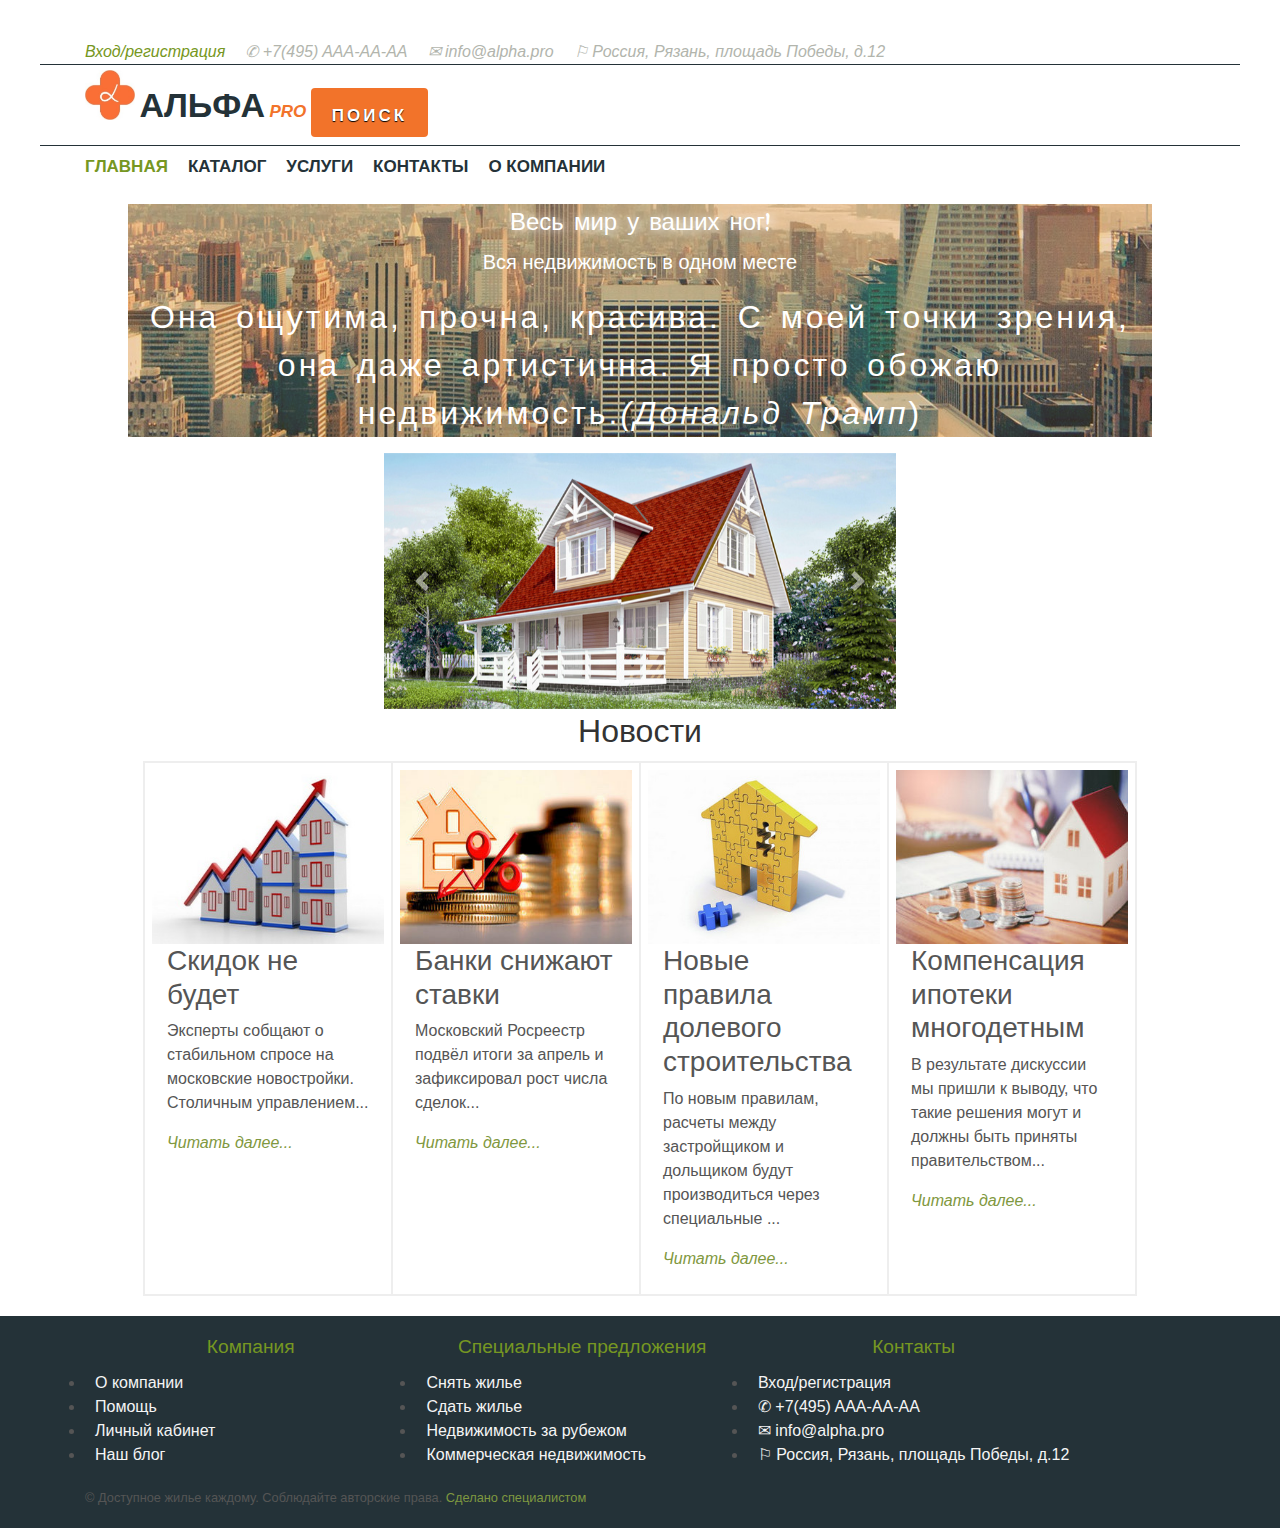
<file: index.html>
<!doctype html>
<html lang='zxx'>
 <head>
     
     <title> Агенство недвижимости "АЛЬФА-PRO" </title>
     <meta charset="utf-8" />
     <!--<meta name="yandex-verification" content="62cf2e764a99d802" />-->
     
     <meta name="viewport" content="width=device-width, initial-scale=1, maximum-scale=1">
       
     <link href="https://fonts.googleapis.com/css?family=Lacquer&display=swap" rel="stylesheet">
     
     <link rel="stylesheet" href="https://stackpath.bootstrapcdn.com/bootstrap/4.3.1/css/bootstrap.min.css" integrity="sha384-ggOyR0iXCbMQv3Xipma34MD+dH/1fQ784/j6cY/iJTQUOhcWr7x9JvoRxT2MZw1T" crossorigin="anonymous">
     
     <link rel='stylesheet' href='style.css'>
     <link rel='stylesheet' href='bootstrap-grid.min.css'>
     <link media='screen and (max-width: 768px)' rel="stylesheet" href="mobile.css">
     <script src="script.js"> </script>
     <link rel="shortcut icon" href="favicon.ico" type="image/x-icon">     
 </head>
    
<body>

<header>
    <div class='main_header'>
        <div class='container'>
            <div class="toph">
                 <nav>
                     <ul>
                        <li><a href='#'><span>Вход/регистрация</span></a>
                        <li><a href='tel:+7(495)AAA-AA-AA'>&#9990;  +7(495) AAA-AA-AA</a>
                        <li><a href=' mailto:info@pro'>&#9993; info@alpha.pro</a> 
                        <li><a href='#'>&#9872; Россия, Рязань, площадь Победы, д.12</a>
                     </ul>
                 </nav>     
             </div>
        </div>
        <hr />
        <div class='container'>
            <div class="logo">
                <img src='logo.jpg' alt='logo' /> 
                <span class="name1">Альфа</span>
                <span class="name2">PRO</span>
                <a href='#' class='btn finder' onclick="Finder">Поиск</a>
            </div>
        </div>
        <hr />
        <div class='container'>
            <div class="top">
               <nav>           
                    <ul>
                        <li> <a href='index.html'><span>Главная</span></a>
                        <li> <a href='catalog.html'>Каталог</a>
                        <li> <a href='service.html'>Услуги</a>
                        <li> <a href='contact.html'>Контакты</a>
                        <li> <a href='about.html'>О компании</a>
                    </ul>    
                </nav>
            </div>
        </div>
    </div>
</header>
    
<main>
<!-- Баннер -->
    <div id='banner'>
     <div class="back">   
        <div class='container'>

                <h1 style='text-align: center' title='Агенство недвижимости Альфа-PRO'>Весь мир у ваших ног!</h1>

                <p class="lead banner">Вся недвижимость в одном месте</p>

                <blockquote>Она ощутима, прочна, красива. С моей точки зрения, она даже артистична. Я просто обожаю недвижимость.<em>&#40;Дональд Трамп</em>) 

                </blockquote>

            <!--<a href='catalog.zip' class='btn finder'>Поиск</a>-->
            </div>
        </div>
    </div>
    
    <div class="carusel">
    
        <div id="carouselExampleIndicators" class="carousel slide" data-ride="carousel">
      <ol class="carousel-indicators">
        <li data-target="#carouselExampleIndicators" data-slide-to="0" class="active"></li>
        <li data-target="#carouselExampleIndicators" data-slide-to="1"></li>
        <li data-target="#carouselExampleIndicators" data-slide-to="2"></li>
      </ol>
      <div class="carousel-inner">
        <div class="carousel-item active">
          <img class="d-block w-100" src="pic4.jpg" alt="Недвижимость1">
        </div>
        <div class="carousel-item">
          <img class="d-block w-100" src="pic5.jpg" alt="Недвижимость2">
        </div>
        <div class="carousel-item">
          <img class="d-block w-100" src="pic6.jpg" alt="Недвижимость3">
        </div>
      </div>
      <a class="carousel-control-prev" href="#carouselExampleIndicators" role="button" data-slide="prev">
        <span class="carousel-control-prev-icon" aria-hidden="true"></span>
        <span class="sr-only">Previous</span>
      </a>
      <a class="carousel-control-next" href="#carouselExampleIndicators" role="button" data-slide="next">
        <span class="carousel-control-next-icon" aria-hidden="true"></span>
        <span class="sr-only">Next</span>
      </a>
    </div>
        
        <script src="https://code.jquery.com/jquery-3.3.1.slim.min.js" integrity="sha384-q8i/X+965DzO0rT7abK41JStQIAqVgRVzpbzo5smXKp4YfRvH+8abtTE1Pi6jizo" crossorigin="anonymous"></script>
        <script src="https://cdnjs.cloudflare.com/ajax/libs/popper.js/1.14.7/umd/popper.min.js" integrity="sha384-UO2eT0CpHqdSJQ6hJty5KVphtPhzWj9WO1clHTMGa3JDZwrnQq4sF86dIHNDz0W1" crossorigin="anonymous"></script>
        <script src="https://stackpath.bootstrapcdn.com/bootstrap/4.3.1/js/bootstrap.min.js" integrity="sha384-JjSmVgyd0p3pXB1rRibZUAYoIIy6OrQ6VrjIEaFf/nJGzIxFDsf4x0xIM+B07jRM" crossorigin="anonymous"></script>
            
    </div>
    

    <div id='news'>
        <div class='container'>
        <h2>Новости</h2>
                <table>
                    <tr id='new'>
                        <td>
                            <img src='NoSale_.jpg' alt='Скидок не будет' />
                            <div class='col'>
                                <h3><a href='#'>Скидок не будет</a></h3>
                                <p> Эксперты собщают о стабильном спросе на московские новостройки. Столичным управлением...</p>
                                <div class='link'>
                                    <p> <a href="#">Читать далее...</a></p>
                                </div>
                            </div>
                        </td>
                        <td>
                            <img src='stavki_.jpg' alt='Банки снижают ставки' />
                            <div class='col'>
                            <h3><a href='#'>Банки снижают ставки</a></h3>
                                <p> Московский Росреестр подвёл итоги за апрель и зафиксировал рост числа сделок...</p>
                                <div class='link'>
                                    <p> <a href="#">Читать далее...</a></p>
                                </div>
                            </div>
                        </td>

                        <td>
                            <img src='doli_.jpg' alt='Новые правила' />
                            <div class='col'>
                            <h3><a href='#'>Новые правила долевого строительства</a></h3>
                                <p> По новым правилам, расчеты между застройщиком и дольщиком будут производиться через специальные ...</p>
                                <div class='link'>
                                    <p> <a href="#">Читать далее...</a></p>
                                </div>
                            </div>
                        </td>
                        <td>
                            <img src='news4.jpg' alt='Компенсация многодетным' />
                            <div class='col'>
                            <h3><a href='#'>Компенсация ипотеки многодетным</a></h3>
                                <p> В результате дискуссии мы пришли к выводу, что такие решения могут и должны быть приняты правительством...</p>
                                <div class='link'>
                                    <p> <a href="#">Читать далее...</a></p>
                                </div>
                            </div>
                        </td>
                    </tr>    
            </table>
        </div>
    </div>
</main>
    
<footer>
    <div class='container'>
        <div class='foots hide'>
            <div class='foot'>
                <nav>
                    <h3>Компания</h3>
                         <ul>
                            <li><a href='#'><span>О компании</span></a>
                            <li><a href='#'>Помощь</a>
                            <li><a href='#'>Личный кабинет</a> 
                            <li><a href='#'>Наш блог</a></li>
                         </ul>
                 </nav> 
            </div>
            <div class='foot'>
                <nav>
                    <h3>Специальные предложения</h3>
                         <ul>
                            <li><a href='#'>Снять жилье</a>
                            <li><a href='#'>Сдать жилье</a>
                            <li><a href='#'>Недвижимость за рубежом</a> 
                            <li><a href='#'>Коммерческая недвижимость</a></li>
                         </ul>
                 </nav>
            </div>
            <div class='foot'>
                <nav>
                    <h3>Контакты</h3>
                         <ul>
                            <li><a href='#'><span>Вход/регистрация</span></a>
                            <li><a href='tel:+7(495)AAA-AA-AA'>&#9990;  +7(495) AAA-AA-AA</a>
                            <li><a href=' mailto:info@pro'>&#9993; info@alpha.pro</a> 
                            <li><a href='#'>&#9872; Россия, Рязань, площадь Победы, д.12</a></li>
                         </ul>
                 </nav>
            </div>
    </div>
        <div class='bottom'>
            <p class='show_hide'><a href='tel:+7(495)AAA-AA-AA'>&#9990;  +7(495) AAA-AA-AA</a></p>
           <p class='lead'> © Доступное жилье каждому. Соблюдайте авторские права.
           <a href='#' target=_blank>Сделано специалистом</a></p>
        </div>
    </div>
</footer>

</body>
</html>
</file>
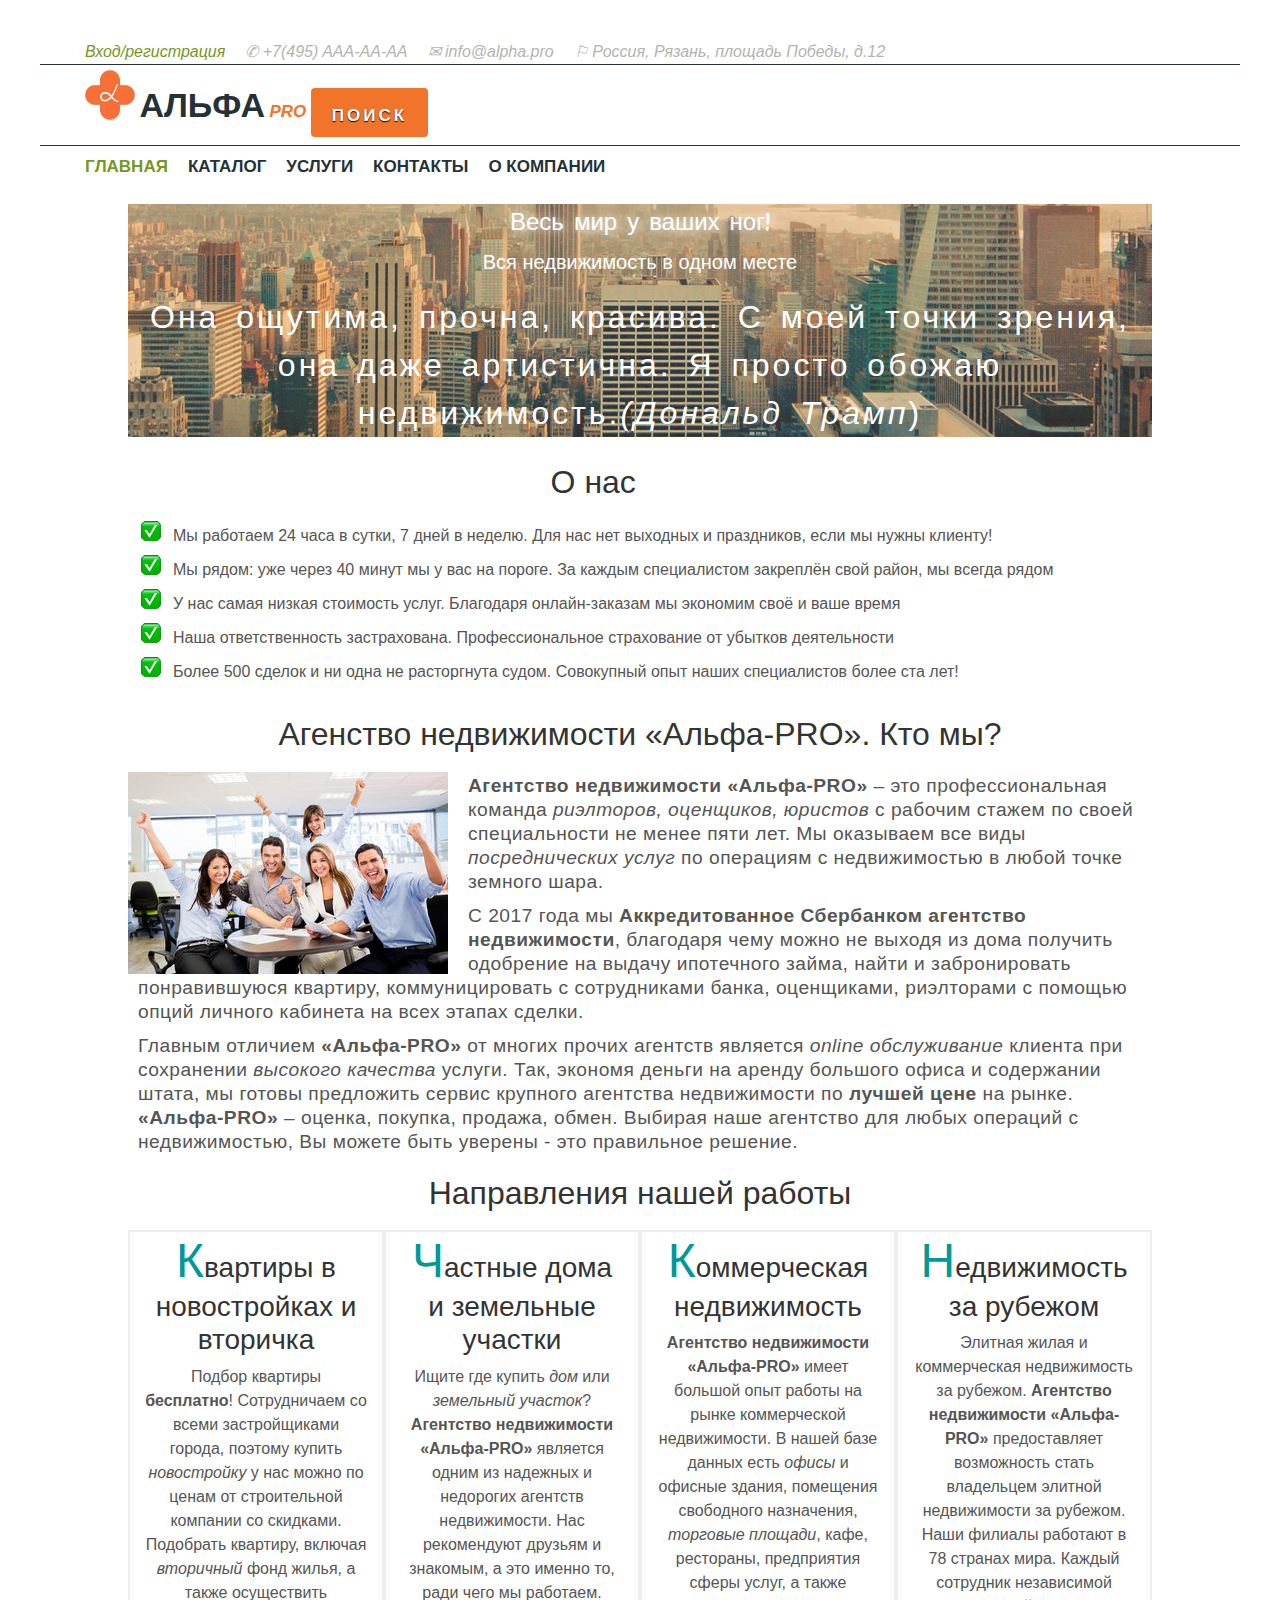
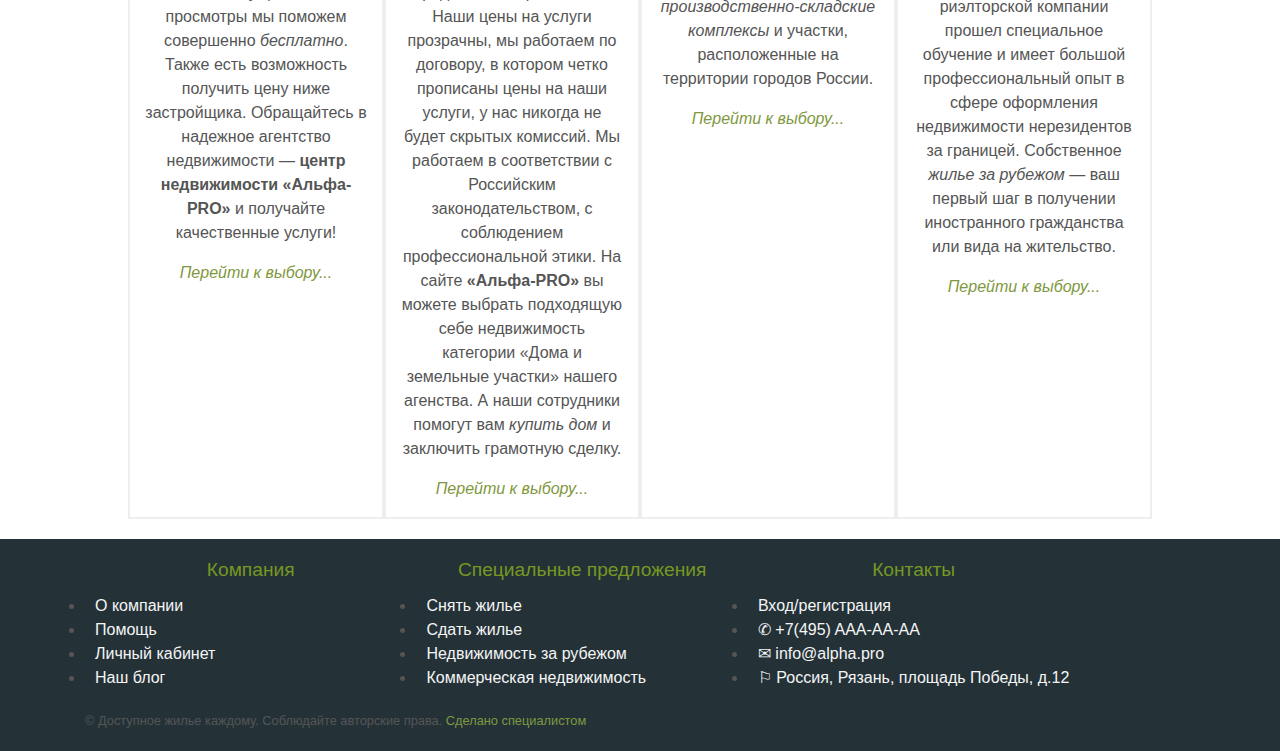
<file: about.html>
<!doctype html>
<html lang='zxx'>
 <head>
     
     <title> Агенство недвижимости "АЛЬФА-PRO" </title>
     <meta charset="utf-8" />
     <!--<meta name="yandex-verification" content="62cf2e764a99d802" />-->
     
     <meta name="viewport" content="width=device-width, initial-scale=1, maximum-scale=1">
       
     <link href="https://fonts.googleapis.com/css?family=Lacquer&display=swap" rel="stylesheet">
     
     <link rel="stylesheet" href="https://stackpath.bootstrapcdn.com/bootstrap/4.3.1/css/bootstrap.min.css" integrity="sha384-ggOyR0iXCbMQv3Xipma34MD+dH/1fQ784/j6cY/iJTQUOhcWr7x9JvoRxT2MZw1T" crossorigin="anonymous">
     
     <link rel='stylesheet' href='style.css'>
     <link rel='stylesheet' href='bootstrap-grid.min.css'>
     <link media='screen and (max-width: 768px)' rel="stylesheet" href="mobile.css">
     <script src="script.js"> </script>
     <link rel="shortcut icon" href="favicon.ico" type="image/x-icon">     
 </head>
    
<body>

<header>
    <div class='main_header'>
        <div class='container'>
            <div class="toph">
                 <nav>
                     <ul>
                        <li><a href='#'><span>Вход/регистрация</span></a>
                        <li><a href='tel:+7(495)AAA-AA-AA'>&#9990;  +7(495) AAA-AA-AA</a>
                        <li><a href=' mailto:info@pro'>&#9993; info@alpha.pro</a> 
                        <li><a href='#'>&#9872; Россия, Рязань, площадь Победы, д.12</a>
                     </ul>
                 </nav>     
             </div>
        </div>
        <hr />
        <div class='container'>
            <div class="logo">
                <img src='logo.jpg' alt='logo' /> 
                <span class="name1">Альфа</span>
                <span class="name2">PRO</span>
                <a href='#' class='btn finder' onclick="Finder">Поиск</a>
            </div>
        </div>
        <hr />
        <div class='container'>
            <div class="top">
               <nav>           
                    <ul>
                        <li> <a href='index.html'><span>Главная</span></a>
                        <li> <a href='catalog.html'>Каталог</a>
                        <li> <a href='service.html'>Услуги</a>
                        <li> <a href='contact.html'>Контакты</a>
                        <li> <a href='about.html'>О компании</a>
                    </ul>    
                </nav>
            </div>
        </div>
    </div>
</header>
    
<main>
<!-- Баннер -->
    <div id='banner'>
     <div class="back">   
        <div class='container'>

                <h1 style='text-align: center' title='Агенство недвижимости Альфа-PRO'>Весь мир у ваших ног!</h1>

                <p class="lead banner">Вся недвижимость в одном месте</p>

                <blockquote>Она ощутима, прочна, красива. С моей точки зрения, она даже артистична. Я просто обожаю недвижимость.<em>&#40;Дональд Трамп</em>) 

                </blockquote>

            <!--<a href='catalog.zip' class='btn finder'>Поиск</a>-->
            </div>
        </div>
    </div>


     <div id='about'>
         <div class='container'>
             <div class="row">
                 <div class='col-xs-12'>
                    <h2>О нас</h2>

                     <ul>

                        <li><div class='col1'>
                            <p>Мы работаем 24 часа в сутки, 7 дней в неделю. Для нас нет выходных и праздников, если мы нужны клиенту!</p>
                        </div>

                        <li><div class='col1'>                
                            <p>Мы рядом: уже через 40 минут мы у вас на пороге. За каждым специалистом закреплён свой район, мы всегда рядом</p>
                        </div>

                        <li><div class='col1'>
                            <p>У нас самая низкая стоимость услуг. Благодаря онлайн-заказам мы экономим своё и ваше время</p>
                        </div>

                        <li><div class='col1'>
                            <p>Наша ответственность застрахована. Профессиональное страхование от убытков деятельности</p>
                        </div>

                        <li><div class='col1'>
                            <p>Более 500 сделок и ни одна не расторгнута судом. Совокупный опыт наших специалистов более ста лет!</p>
                        </div>
                    </ul>
                 </div>
            </div>
             <div class="row">
                 <div class='col-xs-12'>
                     <h2>Агенство недвижимости &laquo;Альфа-PRO&raquo;. Кто мы?</h2> 
                     <img src="komanda.jpg" class="img-float" alt="Наша команда">
                     <p class="lead1"><strong>Агентство недвижимости «Альфа-PRO»</strong> – это профессиональная команда <em>риэлторов, оценщиков, юристов</em> с рабочим стажем по своей специальности не менее пяти лет. Мы оказываем все виды <em>посреднических услуг</em> по операциям с недвижимостью в любой точке земного шара.</p>

                     <p class="lead1">С 2017 года мы <strong> Аккредитованное Сбербанком агентство недвижимости</strong>, благодаря чему можно не выходя из дома получить одобрение на выдачу ипотечного займа, найти и забронировать понравившуюся квартиру, коммуницировать с сотрудниками банка, оценщиками, риэлторами с помощью опций личного кабинета на всех этапах сделки.</p>

                        <p class="lead1">Главным отличием <strong>«Альфа-PRO»</strong> от многих прочих агентств является <em>online обслуживание</em> клиента при сохранении <em>высокого качества</em> услуги. Так, экономя деньги на аренду большого офиса и содержании штата, мы готовы предложить сервис крупного агентства недвижимости по <strong>лучшей цене</strong> на рынке. <strong>«Альфа-PRO»</strong> – оценка, покупка, продажа, обмен. Выбирая наше агентство для любых операций с недвижимостью, Вы можете быть уверены - это правильное решение.  </p>
                 </div>
             </div>

          <div class="direct">   
            <h2>Направления нашей работы</h2> 
             <div class='cols row'>
            <div class='col-xs-3 col'>
                <h3>Квартиры в новостройках и вторичка</h3>
                <p class="hide">Подбор квартиры <strong>бесплатно</strong>! Сотрудничаем со всеми застройщиками города, поэтому купить <em>новостройку</em> у нас можно по ценам от строительной компании со скидками. Подобрать квартиру, включая <em>вторичный</em> фонд жилья, а также осуществить просмотры мы поможем совершенно <em>бесплатно</em>. Также есть возможность получить цену ниже застройщика. Обращайтесь в надежное агентство недвижимости — <strong>центр недвижимости «Альфа-PRO»</strong> и получайте качественные услуги!</p>
              <p class="link"><a href='catalog.html'>Перейти к выбору...</a></p>
            </div>  

            <div class='col-xs-3 col'>
              <h3>Частные дома и земельные участки</h3>
                <p class="hide">Ищите где купить <em>дом</em> или <em>земельный участок</em>? <strong>Агентство недвижимости «Альфа-PRO»</strong> является одним из надежных и недорогих агентств недвижимости. Нас рекомендуют друзьям и знакомым, а это именно то, ради чего мы работаем. Наши цены на услуги прозрачны, мы работаем по договору, в котором четко прописаны цены на наши услуги, у нас никогда не будет скрытых комиссий. Мы работаем в соответствии с Российским законодательством, с соблюдением профессиональной этики. На сайте <a href='catalog.html'><strong>«Альфа-PRO»</strong></a> вы можете выбрать подходящую себе недвижимость категории «Дома и земельные участки» нашего агенства. А наши сотрудники помогут вам <em>купить дом</em> и заключить грамотную сделку.</p>
              <p class="link"><a href='#'>Перейти к выбору...</a></p>
            </div>  

            <div class='col-xs-3 col'>
              <h3>Коммерческая недвижимость</h3>
                <p class="hide"><strong>Агентство недвижимости «Альфа-PRO»</strong> имеет большой опыт работы на рынке коммерческой недвижимости. В нашей базе данных есть <em>офисы</em> и офисные здания, помещения свободного назначения, <em>торговые площади</em>, кафе, рестораны, предприятия сферы услуг, а также <em>производственно-складские комплексы</em> и участки, расположенные на территории городов России.</p>
              <p class="link"><a href='catalog.html'>Перейти к выбору...</a></p>
            </div>  

            <div class='col-xs-3 col'>
              <h3>Недвижимость за рубежом</h3>
              <p class="hide">Элитная жилая и коммерческая недвижимость за рубежом. <strong>Агентство недвижимости «Альфа-PRO»</strong> предоставляет возможность стать владельцем элитной недвижимости за рубежом. Наши филиалы работают в 78  странах мира. Каждый сотрудник независимой риэлторской компании прошел специальное обучение и имеет большой профессиональный опыт в сфере оформления недвижимости нерезидентов за границей. Собственное <em>жилье за рубежом</em> — ваш первый шаг в получении иностранного гражданства или вида на жительство.</p>
              <p class="link"><a href='catalog.html'>Перейти к выбору...</a></p>
            </div>  
           </div>
         </div>
    </div>
 </div>
</main>
    
<footer>
    <div class='container'>
        <div class='foots hide'>
            <div class='foot'>
                <nav>
                    <h3>Компания</h3>
                         <ul>
                            <li><a href='#'><span>О компании</span></a>
                            <li><a href='#'>Помощь</a>
                            <li><a href='#'>Личный кабинет</a> 
                            <li><a href='#'>Наш блог</a></li>
                         </ul>
                 </nav> 
            </div>
            <div class='foot'>
                <nav>
                    <h3>Специальные предложения</h3>
                         <ul>
                            <li><a href='#'>Снять жилье</a>
                            <li><a href='#'>Сдать жилье</a>
                            <li><a href='#'>Недвижимость за рубежом</a> 
                            <li><a href='#'>Коммерческая недвижимость</a></li>
                         </ul>
                 </nav>
            </div>
            <div class='foot'>
                <nav>
                    <h3>Контакты</h3>
                         <ul>
                            <li><a href='#'><span>Вход/регистрация</span></a>
                            <li><a href='tel:+7(495)AAA-AA-AA'>&#9990;  +7(495) AAA-AA-AA</a>
                            <li><a href=' mailto:info@pro'>&#9993; info@alpha.pro</a> 
                            <li><a href='#'>&#9872; Россия, Рязань, площадь Победы, д.12</a></li>
                         </ul>
                 </nav>
            </div>
    </div>
        <div class='bottom'>
            <p class='show_hide'><a href='tel:+7(495)AAA-AA-AA'>&#9990;  +7(495) AAA-AA-AA</a></p>
           <p class='lead'> © Доступное жилье каждому. Соблюдайте авторские права.
           <a href='#' target=_blank>Сделано специалистом</a></p>
        </div>
    </div>
</footer>  
</body>
</html>
</file>
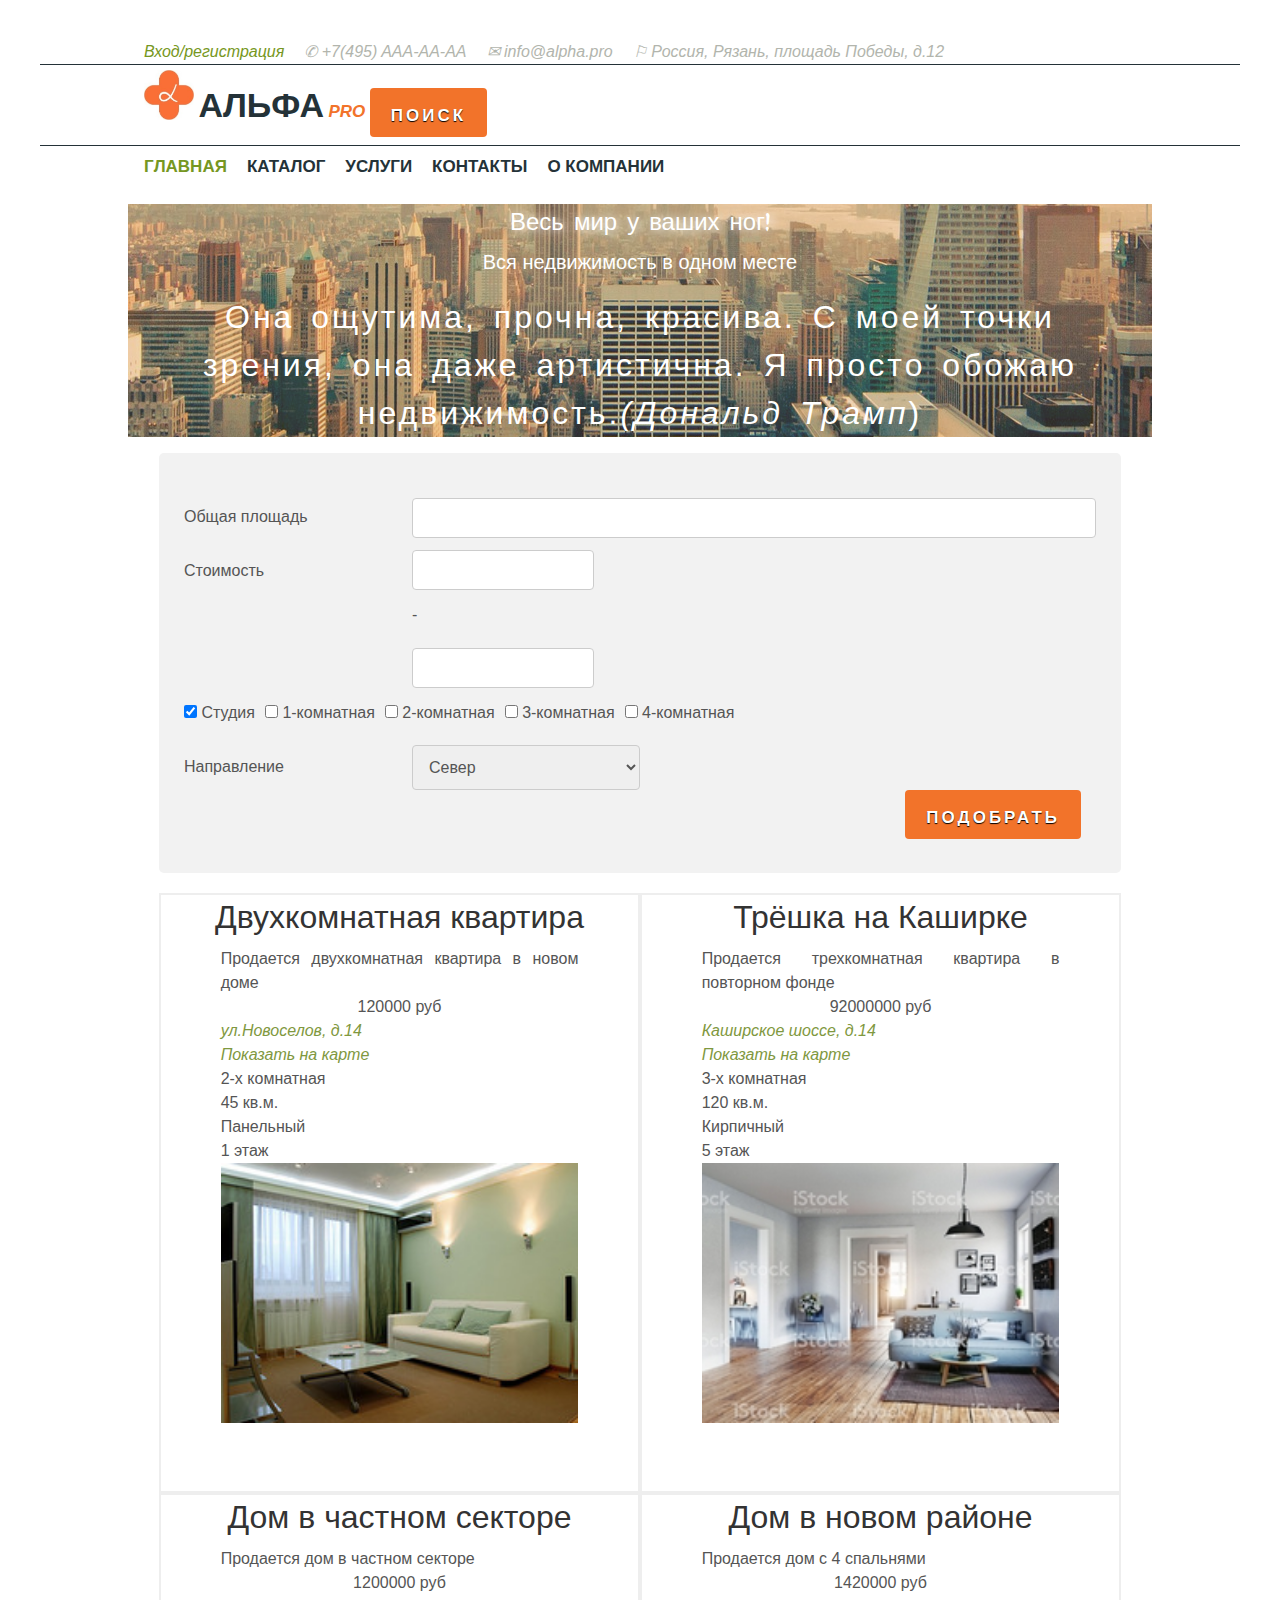
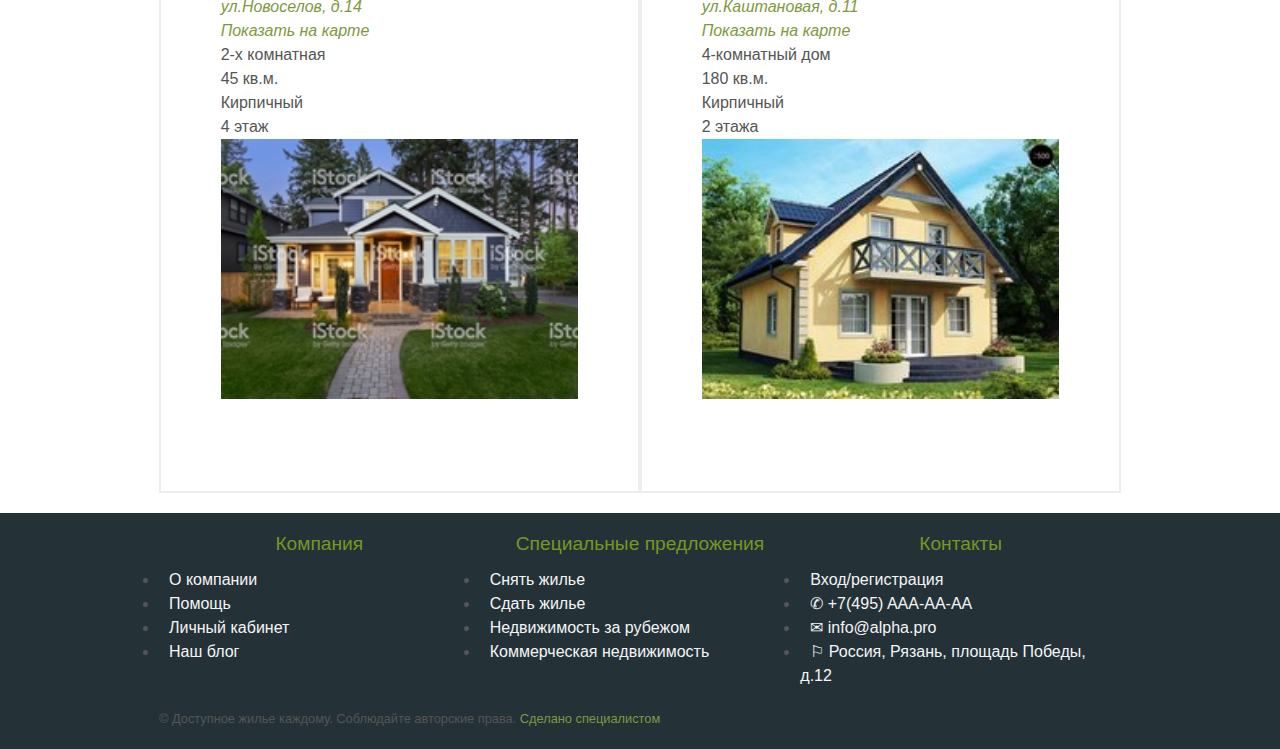
<file: catalog.html>
<!doctype html>
<html lang='zxx'>
 <head>
     
     <title> Агенство недвижимости "АЛЬФА-PRO" </title>
     <meta charset="utf-8" />
     <!--<meta name="yandex-verification" content="62cf2e764a99d802" />-->
     
     <meta name="viewport" content="width=device-width, initial-scale=1, maximum-scale=1">
       
     <link href="https://fonts.googleapis.com/css?family=Lacquer&display=swap" rel="stylesheet">
     
     <link rel="stylesheet" href="https://stackpath.bootstrapcdn.com/bootstrap/4.3.1/css/bootstrap.min.css" integrity="sha384-ggOyR0iXCbMQv3Xipma34MD+dH/1fQ784/j6cY/iJTQUOhcWr7x9JvoRxT2MZw1T" crossorigin="anonymous">
     
     
     <link rel='stylesheet' href='bootstrap-grid.min.css'>
     <link rel='stylesheet' href='style.css'>
     <link media='screen and (max-width: 768px)' rel="stylesheet" href="mobile.css">
     <script src="script.js"> </script>
     <link rel="shortcut icon" href="favicon.ico" type="image/x-icon">     
 </head>
    
<body>

<header>
    <div class='main_header'>
        <div class='container'>
            <div class="toph">
                 <nav>
                     <ul>
                        <li><a href='#'><span>Вход/регистрация</span></a>
                        <li><a href='tel:+7(495)AAA-AA-AA'>&#9990;  +7(495) AAA-AA-AA</a>
                        <li><a href=' mailto:info@pro'>&#9993; info@alpha.pro</a> 
                        <li><a href='#'>&#9872; Россия, Рязань, площадь Победы, д.12</a>
                     </ul>
                 </nav>     
             </div>
        </div>
        <hr />
        <div class='container'>
            <div class="logo">
                <img src='logo.jpg' alt='logo' /> 
                <span class="name1">Альфа</span>
                <span class="name2">PRO</span>
                <a href='#' class='btn finder' onclick="Finder">Поиск</a>
            </div>
        </div>
        <hr />
        <div class='container'>
            <div class="top">
               <nav>           
                    <ul>
                        <li> <a href='index.html'><span>Главная</span></a>
                        <li> <a href='catalog.html'>Каталог</a>
                        <li> <a href='service.html'>Услуги</a>
                        <li> <a href='contact.html'>Контакты</a>
                        <li> <a href='about.html'>О компании</a>
                    </ul>    
                </nav>
            </div>
        </div>
    </div>
</header>
    
<main>
<!-- Баннер -->
    <div id='banner'>
     <div class="back">   
        <div class='container'>

                <h1 style='text-align: center' title='Агенство недвижимости Альфа-PRO'>Весь мир у ваших ног!</h1>

                <p class="lead banner">Вся недвижимость в одном месте</p>

                <blockquote>Она ощутима, прочна, красива. С моей точки зрения, она даже артистична. Я просто обожаю недвижимость.<em>&#40;Дональд Трамп</em>) 

                </blockquote>

            <!--<a href='catalog.zip' class='btn finder'>Поиск</a>-->
            </div>
        </div>
    </div>

<div id="finder">
   <div class='container'> 
        <div class='form'>
                <form>
                    <div class="row">
                        <div class="col-25">
                            <label for="square" class="label">Общая площадь </label>  
                        </div>
                        <div class="col-75">
                            <input type="number" name='square' />
                        </div>
                     </div>
                
                     <div class="row">
                         <div class="col-25">
                            <label for='price-low' class="label">Стоимость</label>
                         </div>
                         <div class="line">
                             <input type="number" name="price-low" />
                             <label for='price-hi'> - </label>  
                             <input type="number" name="price-hi" />
                         </div>
                     </div>
               
                     <div class="row"> 
                        <div class="flex-box">
                         <input type="checkbox" name="c1" value="a" checked /> 
                         <label for="c1">Студия </label>
                        </div>
                         
                         <div class="flex-box">
                         <input type="checkbox" name="c2" value="b" />
                         <label for="c2"> 1-комнатная</label>  
                         </div>
                         
                         <div class="flex-box">
                         <input type="checkbox" name="c3" value="c" />
                         <label for="c3"> 2-комнатная</label>
                         </div>
                         
                         <div class="flex-box">
                         <input type="checkbox" name="c4" value="d" />
                         <label for="c4"> 3-комнатная</label>
                         </div>
                         
                         <div class="flex-box">
                         <input type="checkbox" name="c5" value="e" />
                         <label for="c5"> 4-комнатная</label>
                         </div>
                         
                     </div>
                     <div class="row">
                    <div class="col-25">
                        <label for="rooms">Направление</label>
                    </div>
                    <div class="col-25">
                     <select id="rooms" name="rooms" size="1">                   
                        <option value="1">Север</option>
                        <option value="2">Юг</option>
                        <option value="3">Запад</option>
                        <option value="4">Восток</option>             
                      </select>
                    </div>
                    </div>
                    <div class="btn-hover right">
                        <a href='#' class='btn finder' onclick="Finder">Подобрать</a>
                    </div>
                </form> 
        </div> 
    </div>      
</div>
<div id='catalog'>
    <div class='container'>
        <div class="products">
        <div class="product">
            <div class="product-h2">
                <h2 class="product-name">Двухкомнатная квартира</h2>
            </div>
            <p><span class="product-desc">Продается двухкомнатная квартира в новом доме</span></p>

            <div class="offer"> 
                <span class="product-price">120000</span>
                <span class="product-price-currency">руб</span> 
            </div> 

            <p  class="link"><span class="product-address"><a href="#">ул.Новоселов, д.14</a></span></p>
            <p class="link"><span class="product-map"><a href="#">Показать на карте</a></span></p>
            <p><span class="product-rooms">2-х комнатная</span></p>
            <p><span class="product-square">45 кв.м.</span></p>
            <p><span class="product-type-house">Панельный</span></p>
            <p><span class="product-level">1 этаж</span></p>
            <div class="product-img">
                <img src="pic2.jpg" class="product-img" alt="Двухкомнатная квартира в новом доме">
            </div>
        </div>
        
        <div class="product">
            <div class="product-h2">
                <h2 class="product-name">Трёшка на Каширке</h2>
            </div>
            <div class="product-body">
                <p><span class="product-desc">Продается трехкомнатная квартира в повторном фонде </span></p>

                <div class="offer"> 
                <span class="product-price">92000000</span>
                <span class="product-price-currency">руб</span> 
                </div> 

                <p class="link"><span class="product-address"><a href="#">Каширское шоссе, д.14</a></span></p>
                <p class="link"><span class="product-map"><a href="#">Показать на карте</a></span></p>
                <p><span class="product-rooms">3-х комнатная</span></p>
                <p><span class="product-square">120 кв.м.</span></p>
                <p><span class="product-type-house">Кирпичный</span></p>
                <p><span class="product-level">5 этаж</span></p>
            </div>
            <div class="product-img">
                <img src="flat1.jpg" class="product-img" alt="Двухкомнатная квартира в новом доме">
            </div>
        </div>
        <div class="product">
            <h2 class="product-name">Дом в частном секторе</h2>

            <p><span class="product-desc">Продается дом в частном секторе</span></p>

            <div class="offer"> 
            <span class="product-price">1200000</span>
            <span class="product-price-currency">руб</span> 
            </div> 

            <p class="link"><span class="product-address"><a href="#">ул.Новоселов, д.14</a></span></p>
            <p class="link"><span class="product-map"><a href="#">Показать на карте</a></span></p>
            <p><span class="product-rooms">2-х комнатная</span></p>
            <p><span class="product-square">45 кв.м.</span></p>
            <p><span class="product-type-house">Кирпичный</span></p>
            <p><span class="product-level">4 этаж</span></p>
            
            <img src="house1.jpg" class="product-img" alt="Двухкомнатная квартира в новом доме">
        </div>
        <div class="product">
            <h2 class="product-name">Дом в новом районе</h2>

            <p><span class="product-desc">Продается дом с 4 спальнями</span></p>

            <div class="offer"> 
            <span class="product-price">1420000</span>
            <span class="product-price-currency">руб</span> 
            </div> 

            <p class="link"><span class="product-address"><a href="#">ул.Каштановая, д.11</a></span></p>
            <p class="link"><span class="product-map"><a href="#">Показать на карте</a></span></p>
            <p><span class="product-rooms">4-комнатный дом</span></p>
            <p><span class="product-square">180 кв.м.</span></p>
            <p><span class="product-type-house">Кирпичный</span></p>
            <p><span class="product-level">2 этажа</span></p>
            
            <img src="pic3.jpg" class="product-img" alt="Дом в новом районе">
        </div>
        
   <!--     
   <div class="items">
            
            <div class='item'>
                
                <h3><img src='pic7.jpg' alt='Квартира в новостройке' /><a href="#">Продается квартира в новостройке...</a></h3>
                
            </div>
            <div class='item'>
                
                <h3><img src='pic2.jpg' alt='Сдается двухкомнатная квартира в новом доме' /><a href="#">Сдается двухкомнатная квартира в новом доме...</a></h3>
                <p></p>
            </div>
            <div class='item'>
                
                <h3><img src='pic1.jpg' alt='Сдается однокомнатная квартира' /><a href="#">Сдается однокомнатная квартира...</a></h3>
                
            </div>
            <div class='item'>
                
                <h3><img src='pic3.jpg' alt='Продается дом в Подмосковье' />
                    <a href="#">Продается дом в Подмосковье...</a></h3>
                <p></p>
            </div>
            <div class='item'>
                
                <h3><img src='pic4.jpg' alt='Продается дом в Рязанской области...'/><a href="#">Продается дом в Рязанской области...</a></h3>
                <p></p>
            </div>
            <div class='item'>
                
                <h3><img src='pic5.jpg' alt='Сдается офис в центре' /><a href="#">Сдается офис в центре</a></h3>
                <p></p>
            </div>
            <div class='item'>
                
                <h3><img src='pic6.jpg' alt='Помещение под кафе или ресторан' /><a href="#">Продается коммерческое помещение </a></h3>
                <p></p>
            </div>
           <div class='item'>
               
                <h3> <img src='pic8.jpg' alt='Аренда и продажа нежилых помещений' /><a href="#">Аренда и продажа нежилых помещений</a></h3>
                <p></p>
            </div>      
        
        </div>-->
       </div>
    </div>
</div>

</main>    

<footer>
    <div class='container'>
        <div class='foots hide'>
            <div class='foot'>
                <nav>
                    <h3>Компания</h3>
                         <ul>
                            <li><a href='#'><span>О компании</span></a>
                            <li><a href='#'>Помощь</a>
                            <li><a href='#'>Личный кабинет</a> 
                            <li><a href='#'>Наш блог</a></li>
                         </ul>
                 </nav> 
            </div>
            <div class='foot'>
                <nav>
                    <h3>Специальные предложения</h3>
                         <ul>
                            <li><a href='#'>Снять жилье</a>
                            <li><a href='#'>Сдать жилье</a>
                            <li><a href='#'>Недвижимость за рубежом</a> 
                            <li><a href='#'>Коммерческая недвижимость</a></li>
                         </ul>
                 </nav>
            </div>
            <div class='foot'>
                <nav>
                    <h3>Контакты</h3>
                         <ul>
                            <li><a href='#'><span>Вход/регистрация</span></a>
                            <li><a href='tel:+7(495)AAA-AA-AA'>&#9990;  +7(495) AAA-AA-AA</a>
                            <li><a href=' mailto:info@pro'>&#9993; info@alpha.pro</a> 
                            <li><a href='#'>&#9872; Россия, Рязань, площадь Победы, д.12</a></li>
                         </ul>
                 </nav>
            </div>
    </div>
        <div class='bottom'>
            <p class='show_hide'><a href='tel:+7(495)AAA-AA-AA'>&#9990;  +7(495) AAA-AA-AA</a></p>
           <p class='lead'> © Доступное жилье каждому. Соблюдайте авторские права.
           <a href='#' target=_blank>Сделано специалистом</a></p>
        </div>
    </div>
</footer>  
</body>
</html>
</file>
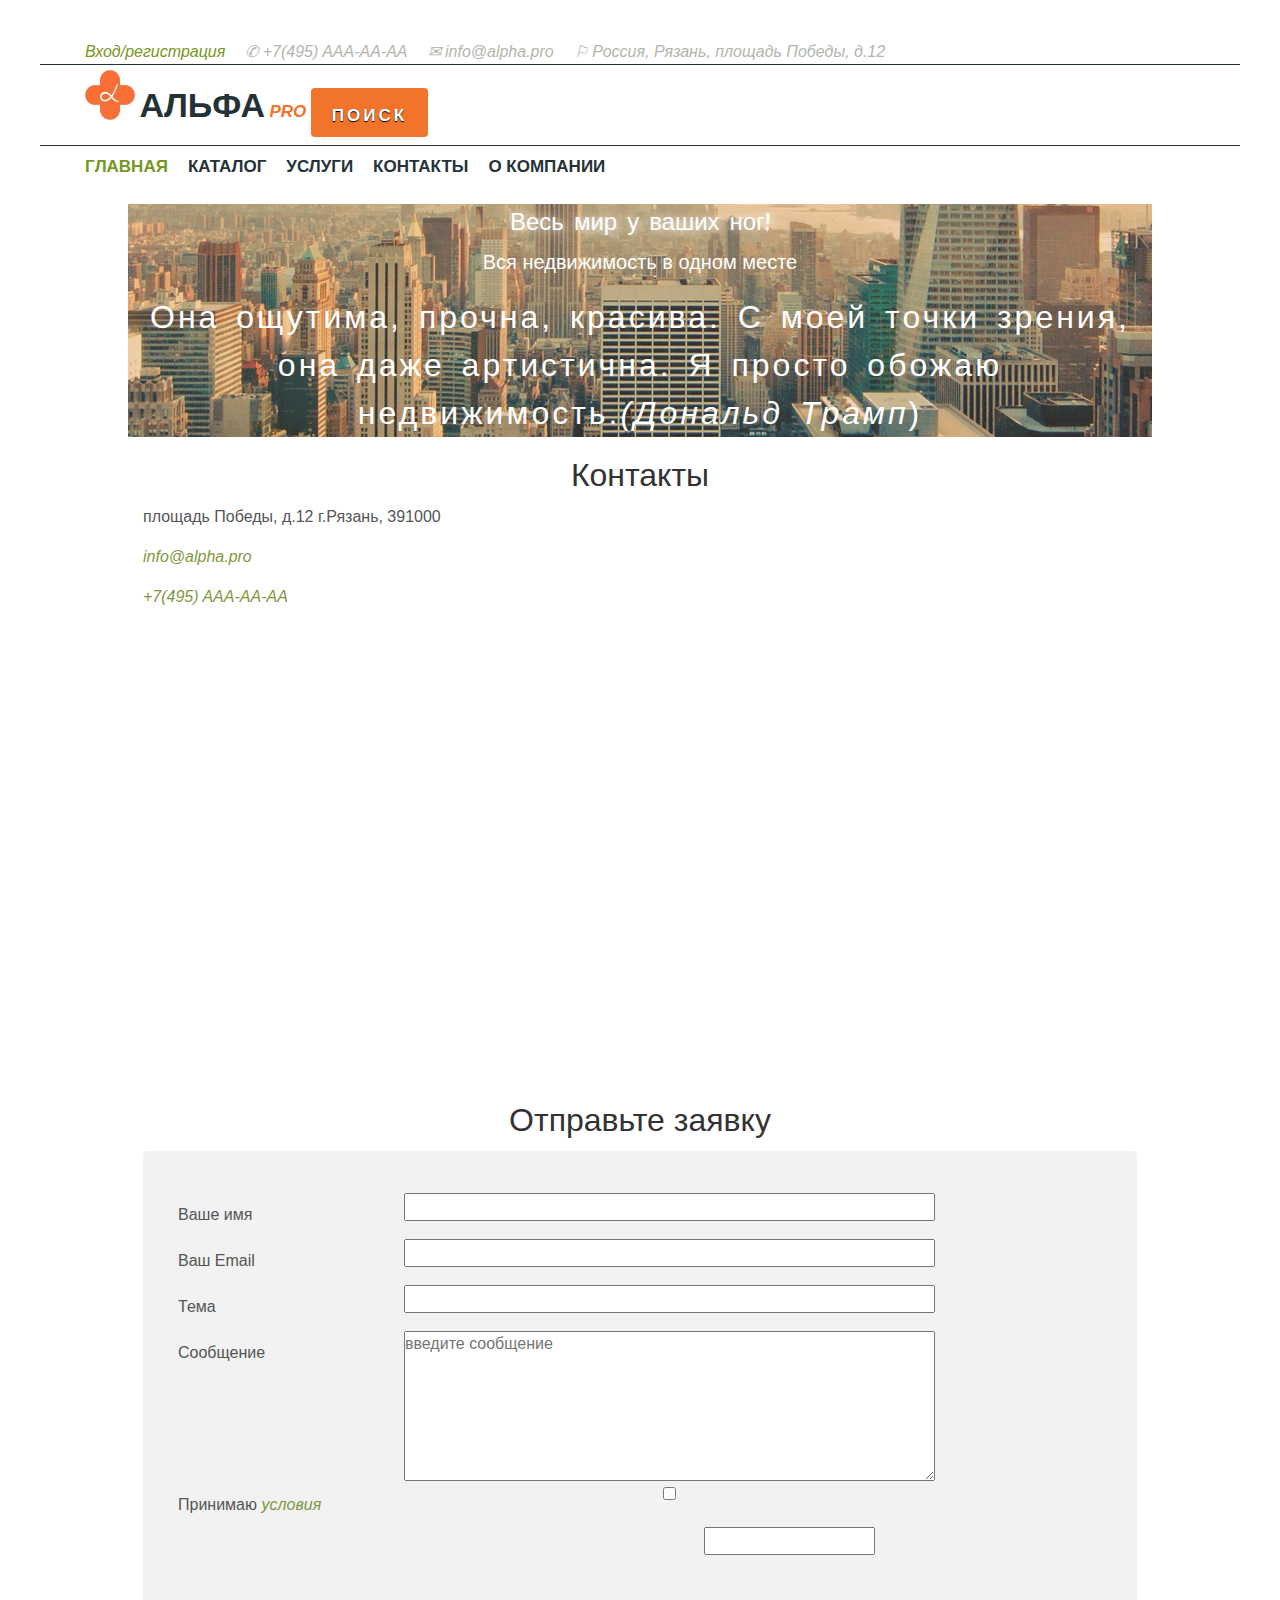
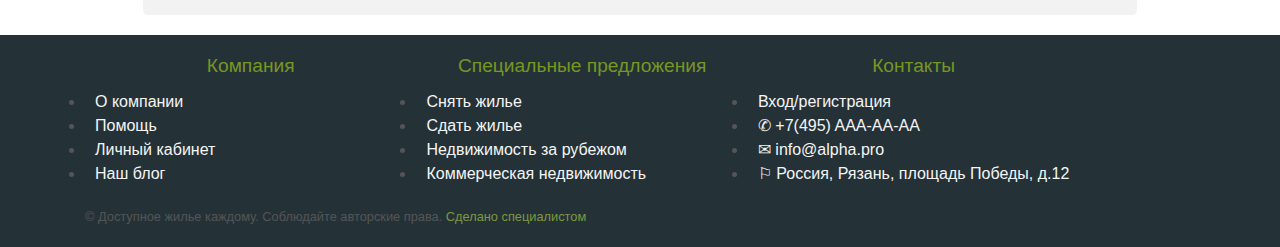
<file: contact.html>
<!doctype html>
<html lang='zxx'>
 <head>
     
     <title> Агенство недвижимости "АЛЬФА-PRO" </title>
     <meta charset="utf-8" />
     <!--<meta name="yandex-verification" content="62cf2e764a99d802" />-->
     
     <meta name="viewport" content="width=device-width, initial-scale=1, maximum-scale=1">
       
     <link href="https://fonts.googleapis.com/css?family=Lacquer&display=swap" rel="stylesheet">
     
     <link rel="stylesheet" href="https://stackpath.bootstrapcdn.com/bootstrap/4.3.1/css/bootstrap.min.css" integrity="sha384-ggOyR0iXCbMQv3Xipma34MD+dH/1fQ784/j6cY/iJTQUOhcWr7x9JvoRxT2MZw1T" crossorigin="anonymous">
     
     <link rel='stylesheet' href='style.css'>
     <link rel='stylesheet' href='bootstrap-grid.min.css'>
     <link media='screen and (max-width: 768px)' rel="stylesheet" href="mobile.css">
     <script src="script.js"> </script>
     <link rel="shortcut icon" href="favicon.ico" type="image/x-icon">     
 </head>
    
<body>

<header>
    <div class='main_header'>
        <div class='container'>
            <div class="toph">
                 <nav>
                     <ul>
                        <li><a href='#'><span>Вход/регистрация</span></a>
                        <li><a href='tel:+7(495)AAA-AA-AA'>&#9990;  +7(495) AAA-AA-AA</a>
                        <li><a href=' mailto:info@pro'>&#9993; info@alpha.pro</a> 
                        <li><a href='#'>&#9872; Россия, Рязань, площадь Победы, д.12</a>
                     </ul>
                 </nav>     
             </div>
        </div>
        <hr />
        <div class='container'>
            <div class="logo">
                <img src='logo.jpg' alt='logo' /> 
                <span class="name1">Альфа</span>
                <span class="name2">PRO</span>
                <a href='#' class='btn finder' onclick="Finder">Поиск</a>
            </div>
        </div>
        <hr />
        <div class='container'>
            <div class="top">
               <nav>           
                    <ul>
                        <li> <a href='index.html'><span>Главная</span></a>
                        <li> <a href='catalog.html'>Каталог</a>
                        <li> <a href='service.html'>Услуги</a>
                        <li> <a href='contact.html'>Контакты</a>
                        <li> <a href='about.html'>О компании</a>
                    </ul>    
                </nav>
            </div>
        </div>
    </div>
</header>
    
<main>
<!-- Баннер -->
<div id='banner'>
  <div class="back">   
     <div class='container'>

             <h1 style='text-align: center' title='Агенство недвижимости Альфа-PRO'>Весь мир у ваших ног!</h1>

                <p class="lead banner">Вся недвижимость в одном месте</p>

                <blockquote>Она ощутима, прочна, красива. С моей точки зрения, она даже артистична. Я просто обожаю недвижимость.<em>&#40;Дональд Трамп</em>) 

                </blockquote>

            <!--<a href='catalog.zip' class='btn finder'>Поиск</a>-->
        </div>
  </div>
</div>

<!-- Контакты, бланк заявки -->
    
<div id='contacts'>
    <div class='container'>
        <h2>Контакты</h2>

        <address>
            <p>площадь Победы, д.12 г.Рязань,  391000</p>

            <p class='link'><a href='mailto:info@bookshop.site'>info@alpha.pro</a></p>

            <p class='link'><a href='tel:+7(495)AAA-AA-AA'>+7(495) AAA-AA-AA</a></p>
            <!--<iframe src="https://www.google.com/maps/embed?pb=!1m18!1m12!1m3!1d2343.1696574437256!2d39.75156081599922!3d54.03525733058583!2m3!1f0!2f0!3f0!3m2!1i1024!2i768!4f13.1!3m3!1m2!1s0x41364cba76a8e559%3A0x84f030aa8a5d34fe!2sUlitsa+Promyshlennaya%2C+1%2C+Novomichurinsk%2C+Ryazanskaya+oblast&#39;%2C+Russia%2C+391160!5e0!3m2!1sen!2sus!4v1562186080345!5m2!1sen!2sus" allowfullscreen></iframe>-->
            
            <iframe src="https://yandex.ru/map-widget/v1/-/CGRvbU54"></iframe>
            
        </address>
        
        <h2>Отправьте заявку</h2>

       <div class='form'>
            <form>
                <div class="row">
                    <div class="col-25">
                        <label for="firstname">Ваше имя</label>
                    </div>
                    <div class="col-75">
                        <input type="text" name='firstname' />
                    </div>
                 </div>
                 <div class="row"> 
                     <div class="col-25">
                     <label for="email">Ваш Email</label>
                     </div>
                     <div class="col-75">
                     <input type="email" name="email" />
                     </div>
                 </div>
                 <div class="row">
                     <div class="col-25">
                     <label for="tema">Тема</label>
                     </div>
                     <div class="col-75">
                     <input type="text" name="tema" required />
                     </div>
                 </div>
                 <div class="row">
                     <div class="col-25">
                     <label for="msg">Сообщение </label>
                     </div>
                     <div class="col-75">
                     <textarea 
                      name='msg' 
                      placeholder='введите сообщение'
                      required
                      ></textarea>
                     </div>
                      <br/>
                 </div>
                 <!--<div class="row">
                      <input type="file" name="myfile"/>
                 </div>-->
                 <div class="row">
                     
                         <div class="col-25">
                            <label for='rules' class="link">Принимаю <a href="catalog.zip">условия</a> </label>
                         </div>
                         <div class="col-75 check-alighn">
                            <input type="checkbox" name="rules" value="1" required/>
                        </div>
                     
                 </div>
                 
                     <div class="btn-submit">
                        <input type='submit value='Отправить''/>
                     </div>
                    <br/>
                    <br/>
                 
            </form>
        </div>
   </div> 
</div> 
</main>    
 
<footer>
    <div class='container'>
        <div class='foots hide'>
            <div class='foot'>
                <nav>
                    <h3>Компания</h3>
                         <ul>
                            <li><a href='#'><span>О компании</span></a>
                            <li><a href='#'>Помощь</a>
                            <li><a href='#'>Личный кабинет</a> 
                            <li><a href='#'>Наш блог</a></li>
                         </ul>
                 </nav> 
            </div>
            <div class='foot'>
                <nav>
                    <h3>Специальные предложения</h3>
                         <ul>
                            <li><a href='#'>Снять жилье</a>
                            <li><a href='#'>Сдать жилье</a>
                            <li><a href='#'>Недвижимость за рубежом</a> 
                            <li><a href='#'>Коммерческая недвижимость</a></li>
                         </ul>
                 </nav>
            </div>
            <div class='foot'>
                <nav>
                    <h3>Контакты</h3>
                         <ul>
                            <li><a href='#'><span>Вход/регистрация</span></a>
                            <li><a href='tel:+7(495)AAA-AA-AA'>&#9990;  +7(495) AAA-AA-AA</a>
                            <li><a href=' mailto:info@pro'>&#9993; info@alpha.pro</a> 
                            <li><a href='#'>&#9872; Россия, Рязань, площадь Победы, д.12</a></li>
                         </ul>
                 </nav>
            </div>
    </div>
        <div class='bottom'>
            <p class='show_hide'><a href='tel:+7(495)AAA-AA-AA'>&#9990;  +7(495) AAA-AA-AA</a></p>
           <p class='lead'> © Доступное жилье каждому. Соблюдайте авторские права.
           <a href='#' target=_blank>Сделано специалистом</a></p>
        </div>
    </div>
</footer> 
</body>
</html>
</file>
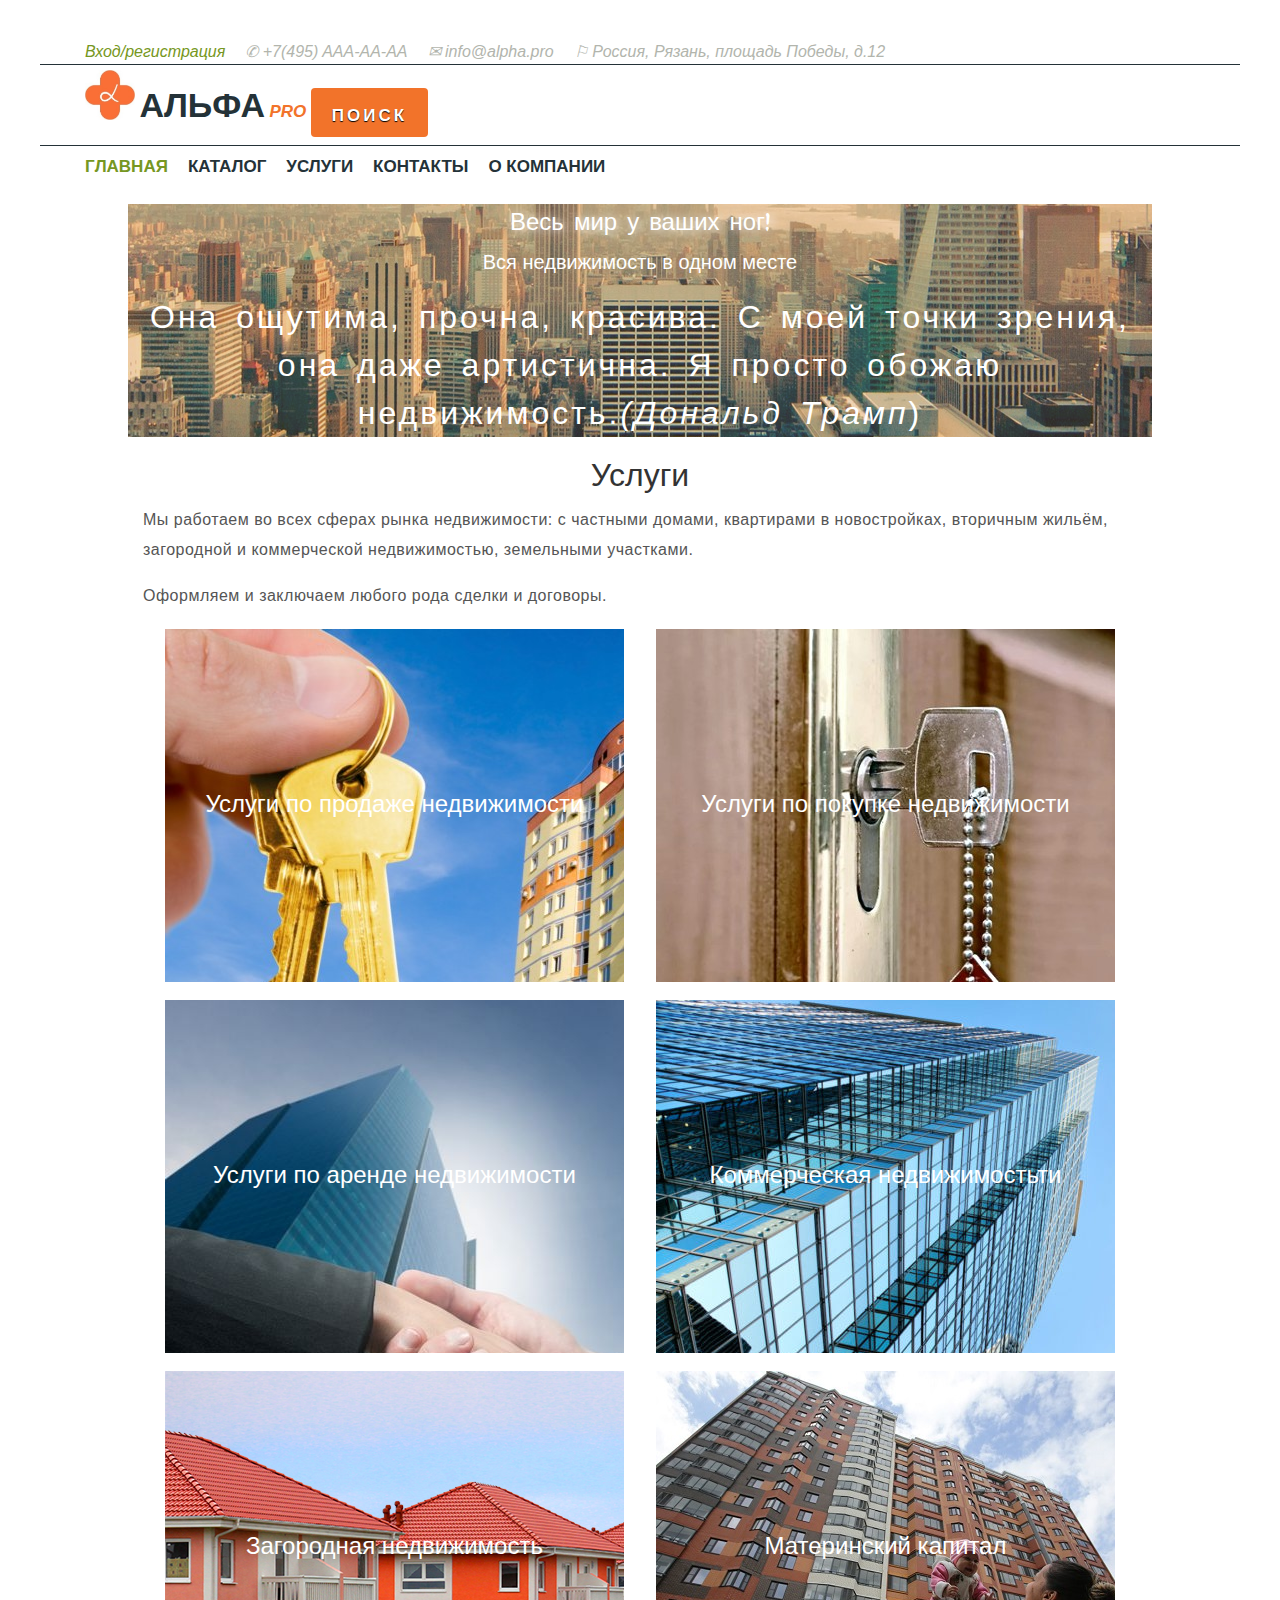
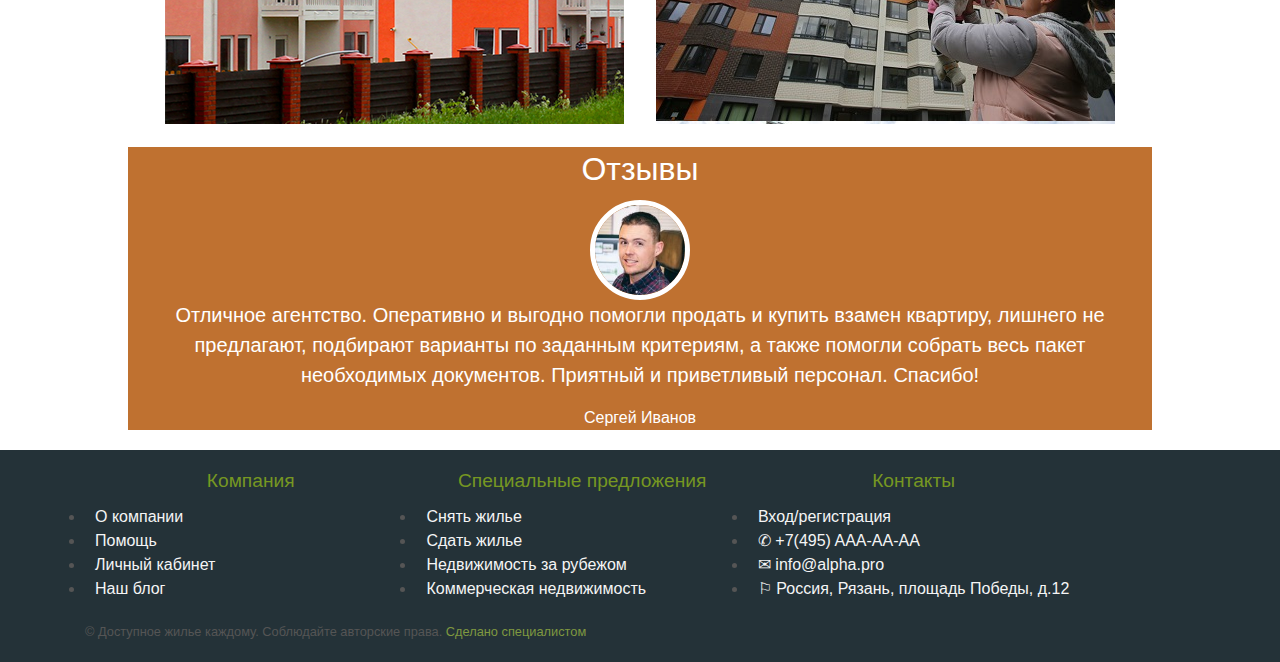
<file: service.html>
<!doctype html>
<html lang='zxx'>
<head>
     
     <title> Агенство недвижимости "АЛЬФА-PRO" </title>
     <meta charset="utf-8" />
     <!--<meta name="yandex-verification" content="62cf2e764a99d802" />-->
     
     <meta name="viewport" content="width=device-width, initial-scale=1, maximum-scale=1">
       
     <link href="https://fonts.googleapis.com/css?family=Lacquer&display=swap" rel="stylesheet">
     
     <link rel="stylesheet" href="https://stackpath.bootstrapcdn.com/bootstrap/4.3.1/css/bootstrap.min.css" integrity="sha384-ggOyR0iXCbMQv3Xipma34MD+dH/1fQ784/j6cY/iJTQUOhcWr7x9JvoRxT2MZw1T" crossorigin="anonymous">
     
     <link rel='stylesheet' href='style.css'>
     <link rel='stylesheet' href='bootstrap-grid.min.css'>
     <link media='screen and (max-width: 768px)' rel="stylesheet" href="mobile.css">
     <script src="script.js"> </script>
     <link rel="shortcut icon" href="favicon.ico" type="image/x-icon">     
 </head>
    
<body>

<header>
    <div class='main_header'>
        <div class='container'>
            <div class="toph">
                 <nav>
                     <ul>
                        <li><a href='#'><span>Вход/регистрация</span></a>
                        <li><a href='tel:+7(495)AAA-AA-AA'>&#9990;  +7(495) AAA-AA-AA</a>
                        <li><a href=' mailto:info@pro'>&#9993; info@alpha.pro</a> 
                        <li><a href='#'>&#9872; Россия, Рязань, площадь Победы, д.12</a>
                     </ul>
                 </nav>     
             </div>
        </div>
        <hr />
        <div class='container'>
            <div class="logo">
                <img src='logo.jpg' alt='logo' /> 
                <span class="name1">Альфа</span>
                <span class="name2">PRO</span>
                <a href='#' class='btn finder' onclick="Finder">Поиск</a>
            </div>
        </div>
        <hr />
        <div class='container'>
            <div class="top">
               <nav>           
                    <ul>
                        <li> <a href='index.html'><span>Главная</span></a>
                        <li> <a href='catalog.html'>Каталог</a>
                        <li> <a href='service.html'>Услуги</a>
                        <li> <a href='contact.html'>Контакты</a>
                        <li> <a href='about.html'>О компании</a>
                    </ul>    
                </nav>
            </div>
        </div>
    </div>
</header>
    
<main>
<!-- Баннер -->
    <div id='banner'>
     <div class="back">   
        <div class='container'>

                <h1 style='text-align: center' title='Агенство недвижимости Альфа-PRO'>Весь мир у ваших ног!</h1>

                <p class="lead banner">Вся недвижимость в одном месте</p>

                <blockquote>Она ощутима, прочна, красива. С моей точки зрения, она даже артистична. Я просто обожаю недвижимость.<em>&#40;Дональд Трамп</em>) 

                </blockquote>

            <!--<a href='catalog.zip' class='btn finder'>Поиск</a>-->
            </div>
        </div>
    </div>
    
 <div id='services'>
     <div class='container'>
        <h2>Услуги</h2>
        <p class='work'>Мы работаем во всех сферах рынка недвижимости: с частными домами, квартирами в новостройках, вторичным жильём, загородной и коммерческой недвижимостью, земельными участками.</p>
        <p class='work'>Оформляем и заключаем любого рода сделки и договоры.</p>

        <table> 
                <tr>
                    <td>
                        <div class='col'>
                            <div id="pic1">
                                <p><a href='#'>Услуги по продаже недвижимости</a></p>
                            </div>
                        </div>
                    </td>
                    <td>
                        <div class='col'>
                            <div id="pic2">
                                <p><a href='#'>Услуги по покупке недвижимости</a></p>
                            </div>
                        </div>
                    </td>
                </tr>
                <!--<tr>
                    <td rowspan="2">
                        <div class='col'>
                            <div id="pic3">
                                <p><a href='#'>Услуги по аренде недвижимости</a></p>
                            </div>
                        </div>
                    </td>
                    <td>
                        <div class='col'>
                            <div id="pic4">
                                <p><a href='#'>Коммерческая недвижимость</a></p>
                            </div>
                        </div>
                    </td>
                </tr>
                <tr>
                    <td>
                        <div class='col'>
                            <div id="pic5">
                                <p><a href='#'>Загородная недвижимость</a></p>
                            </div>
                        </div>
                    </td>
                </tr> -->
                <tr>
                    <td>
                        <div class='col'>
                            <div id="pic3">
                                <p><a href='#'>Услуги по аренде недвижимости</a></p>
                            </div>
                        </div>
                    </td>
                    <td>
                        <div class='col'>
                            <div id="pic4">
                                <p><a href='#'>Коммерческая недвижимостьти</a></p>
                            </div>
                        </div>
                    </td>
                </tr>
                <tr>
                    <td>
                        <div class='col'>
                            <div id="pic5">
                                <p><a href='#'>Загородная недвижимость</a></p>
                            </div>
                        </div>
                    </td>
                    <td>
                        <div class='col'>
                            <div id="pic6">
                                <p><a href='#'>Материнский капитал</a></p>
                            </div>
                        </div>
                    </td>
                </tr>
            
            
        </table>
     </div>
</div>
 
    <div id='reviews'>
   <div class='container'>
    <h2>Отзывы</h2>
       <figure>
           <a href='#'>
                <img src='paul.jpg' alt='Отзыв Сергея Иванова' />
            </a>  
              <figcaption>
                    <p class="lead">Отличное агентство. Оперативно и выгодно помогли продать и купить взамен квартиру, лишнего не предлагают, подбирают варианты по заданным критериям, а также помогли собрать весь пакет необходимых документов. Приятный и приветливый персонал. Спасибо!</p>
              </figcaption>
       </figure>
       <p>Сергей Иванов</p>
    </div>
</div>
</main> 
    
<footer>
    <div class='container'>
        <div class='foots hide'>
            <div class='foot'>
                <nav>
                    <h3>Компания</h3>
                         <ul>
                            <li><a href='#'><span>О компании</span></a>
                            <li><a href='#'>Помощь</a>
                            <li><a href='#'>Личный кабинет</a> 
                            <li><a href='#'>Наш блог</a></li>
                         </ul>
                 </nav> 
            </div>
            <div class='foot'>
                <nav>
                    <h3>Специальные предложения</h3>
                         <ul>
                            <li><a href='#'>Снять жилье</a>
                            <li><a href='#'>Сдать жилье</a>
                            <li><a href='#'>Недвижимость за рубежом</a> 
                            <li><a href='#'>Коммерческая недвижимость</a></li>
                         </ul>
                 </nav>
            </div>
            <div class='foot'>
                <nav>
                    <h3>Контакты</h3>
                         <ul>
                            <li><a href='#'><span>Вход/регистрация</span></a>
                            <li><a href='tel:+7(495)AAA-AA-AA'>&#9990;  +7(495) AAA-AA-AA</a>
                            <li><a href=' mailto:info@pro'>&#9993; info@alpha.pro</a> 
                            <li><a href='#'>&#9872; Россия, Рязань, площадь Победы, д.12</a></li>
                         </ul>
                 </nav>
            </div>
    </div>
        <div class='bottom'>
            <p class='show_hide'><a href='tel:+7(495)AAA-AA-AA'>&#9990;  +7(495) AAA-AA-AA</a></p>
           <p class='lead'> © Доступное жилье каждому. Соблюдайте авторские права.
           <a href='#' target=_blank>Сделано специалистом</a></p>
        </div>
    </div>
</footer> 
</body>
</html>
</file>
<file: style.css>
/* заголовок */
*{
    margin: 0px; 
    padding: 0px; 
    color: #555;
}
*{
    font-family: Arial, sans-serif;
}
h1{
    /*font-family: 'Marck Script', cursive; */ 
    font-family: 'Lacquer', sans-serif; 
    font-size: 1.5em
}

h1,h2,h3,h4,h5,h6 {
    color: #333
}
/* исправление стилей карусели начало*/

.main_header *{
    margin: 0px;
    padding: 0px;
}

/* исправление стилей карусели конец*/

header {
    background: #fff;
    margin: 20px;
    padding: 20px;    
}

header img{
    background: #556B2F
}
/* Работа с меню */

   
header .top ul{
    list-style-type: none;
}
header li{
    display: inline-block;
}
header img{
    width: 50px;
}

header span.name1{
    color: #243238;
    font-variant-caps: all-petite-caps;
    font-size: 3rem;
    font-weight:bold;
}

header span.name2{
    color: #F2732A;
    font-variant-caps: all-petite-caps;
    font-size: 1.5rem;
    font-style: italic;
    font-weight:bold;
}

.logo {
    display: inline-block;    
}

caption{
    font-size: 1.5em;
    font-style: italic;
}

main {
    width: 1024px;
    margin: auto;
}
/* меню */

.toph nav a:link {color: #B2B5AD}

.toph nav a:hover {
    color: #86AC26;
    
   /* background: #ffbd9d;
    text-decoration: underline*/
}
.toph nav a{
    font-style:italic;
    text-decoration: none;
}
.top nav a{
   /* color: #7F9840; - темнее*/
    font-style: normal;
    font-variant-caps: all-petite-caps;
    font-size: 1.5rem;
    font-weight:bold;
    text-decoration: none;
}

.top nav a:visited {color:#57656B}
.top nav a:link    {color: #243238}
/*nav a:visited {color: #f98f37}*/
nav a:active  {color: #86AC26}

.top nav a:hover {
    color: #7F9840;
   /* background: #ffbd9d;*/
    text-decoration:none;
}
nav a{
    padding: 5px 10px
}
nav span{
    color: #769722;
}
/*исправление карусели*/
#news .container h3 a:hover{
    text-decoration: none;
    color: #769722; 
}
#news .container h3 a:active{
    color: #556B2F;
}
/*end*/

.container {
    width: 992px;
    margin: auto
}
/*.top nav, .toph nav {
    text-align: right
}

.toph nav {
    text-align:inherit;
}*/

nav ul{
    display: inline-block
}
header,#banner{
    /*margin: 0*/
}

.logo{
  vertical-align: middle; 
    display: inline-block;
    text-align: left;
    height: 80px
}
/* кнопка */
.finder{
    padding: 10px 20px;
    text-decoration: none;
    border-radius: 4px;
    text-shadow: 0 1px 1px #000;
    display: inline;/*block;*/
    width: 250px;
    color: #fff;
    margin: auto;
    background-color: #F2732A;/* #808000;*/
    text-align:center;
    font-variant-caps: all-petite-caps;
    font-size: 1.5em;
    font-weight:bold;
    letter-spacing: 3px;
    
}
.finder:hover{
    background-color: #F1413B;  
}

/* баннер  -->*/
#banner{
    width: auto;
    /*overflow: hidden;*/
    background-image: url(original.jpg);
    background-attachment:inherit;
    background-repeat: no-repeat;
    background-position: center;
    margin-top: 5px
}
#banner * {
    color: #fff;    
}

#banner h1, h2{
  text-align:center;
    padding: 3px;
}
#banner .lead{
    text-align:left;    
}

h1, caption{
    text-shadow: 2px 1px 10px;
}
#banner blockquote{
    text-align: center;
    font-style: normal;
    font-weight:100;
    letter-spacing: 3px;
    word-spacing: 5px;
    font-size: 2rem;
}
.back {
    background: rgba(191, 96, 48, 0.25);
    border: none;
}

.download{
    background: #808000;
    text-align: center;
}
#banner{
    margin-top: -18px
}
/* баннер  <--*/

/*фото новостей*/

#news table{
  border-collapse: collapse;
  vertical-align: top;  
}
#news img{
    width: 100%;
   /* height: 70px*/
}
#news td{
    border: 2px solid #eee;
    padding: 7px;
    width: 25%;
    vertical-align: top;
}

/* раздел о нас <*/

#about .cols{
     display: table;
    text-align: center;
    vertical-align: top;
}
#about .col{
    display: table-cell;
    width: 25%;
    margin: 10px;
    border: 2px solid #eee;
    border-collapse: collapse;
}

#about h3::first-letter{
    font-size: 3rem;
    color: #009999/*#aaa;*/
}

header .container, .main_header .container{
     display: table;
   /* text-align: center;*/
}
header .top, .container .top{
    display: table-cell;
    width: 25%;
    margin: 0;
}

/*работа с формами, контакты*/
 
#contacts .row:nth-child(4) *{
    vertical-align: top
}

#contacts label {
    display: inline-block;
    width: 150px;
    margin: 10px;
}

#contacts input,
#contacts textarea{
    width: 75%;
}
/*
#contacts .row:nth-child(5) input,
#contacts .row:nth-child(6) input{
    width: auto;
}
*/
#contacts textarea{
    height: 150px
}

iframe {
    border: none;
    width: 992px;
    height: 450px;
}

/* услуги */
#services a{
    color: #fff;
    font-size: 1.5rem;
    text-decoration: none
}

#services table, #services tr, #services td{
    border-collapse: separate;
    text-align: center;
    margin: 5px;
    grid-row: auto;
    line-height: 350px;
    column-width: 490px;
    /*vertical-align: top;*/
    
}
#services tr {
    width: 100%;
}

#pic1{
    background-image: url(key1.jpg); 
   /* background-attachment:inherit;
    background-repeat: no-repeat;
    /*background-position: center;*/
}
#pic2{
     background-image: url(pokupka-kvartiry.jpg); 
}
#pic3{
     background-image: url(frends.jpg); 
}
#pic4{
     background-image: url(com.jpg); 
}
#pic5{
     background-image: url(vil.jpg); 
}
#pic6{
     background-image: url(cap.jpg); 
}


/* отзывы */
#reviews {
    background-color: #BF7130;
}
#reviews * {
    color:#fff;
}
#reviews figure,
#reviews p{
    text-align: center;
}
#reviews img{
    width: 100px;
    border: 5px solid #fff;
    border-radius: 100px;
}

#product img{
    width: 300px;
    opacity: .5;
    float: none;
}


/*#catalog .items{
     display: table;
    text-align: center;
    vertical-align: top;
}
#catalog .item{
    display: table-cell;
    width: 25%;
    margin: 10px;
    border: 2px solid #eee;
    border-collapse: collapse;
}*/

/*#catalog .items, 
#catalog .products{
  font-size:0; 
}*/
/*#catalog .item, */


#catalog .products{
  font-size:0; 
  text-align: center
}
#catalog .product{ 
  vertical-align: top;
  font-size: 1rem;
  width: 50%;
  box-sizing: border-box;
  display: inline-block;  
  margin: 0;
    height: 600px;
    border: 2px solid #eee;
}
#catalog .product p{
  width: 75%;/*230px;*/
  margin: auto;
  text-align: justify
}

#catalog .product-img{
    vertical-align: bottom;
}
#catalog img{
   width: 75%;

}
.offer{
    
   
}
/* каталог */
/* подвал */

footer h3{
    color: #769722;
    text-align: center;
    font-size: 1.2rem;
}
footer{
    background: #243238;
    margin: auto;
    padding: 5px 15px;
}
.foots a, .foots span {
    color: whitesmoke;
}

footer .foots{
  display: table;
}
footer .foot{ 
  display: table-cell;
  width: 33.33%
}
.carusel {
    margin: auto;
    width: 50%;
}

.toph nav a {color: #B2B5AD}
.top nav a {color: #243238}
header nav, header .logo {
    padding: 0px;
    margin: 0px;
    /*border-style:double;*/
}

/* исправления 3*/
#about h2{
    padding: 10px;
}

#about .col1 p{
    padding: 5px;
    margin: 0px;    
}
#about ul{
    list-style-image: url(Check.png);
    list-style-type:circle;
    margin-left: 40px;
    
}

#about .lead1{
    margin: 10px;
    font-size: 1.2rem;
    line-height: 1.5rem;
    letter-spacing: 0.5px;
    text-align: inherit;
}

/* Форма поиска catalog начало */
/*****************************************************************/
#finder{
box-sizing: border-box;
}
#finder input[type=number], select{
    /*width: 30%;
    border: 1px solid green;*/
    width: 100%;
    padding: 12px;
    border: 1px solid #ccc;
    border-radius: 4px;
   /* resize: vertical;*/
}

#finder input[type=number]:focus {
    /*background-color: #eee;*/
    border: 1px solid gray;
     
}

#finder label{
    display:inline-block;
    width: auto;
   /* margin: 5px;*/
    padding: 10px 10px 10px 0;
}

#finder label.label{
  
  width: 100%;/*150px;*/
  
}  

#finder .form {
    margin-bottom: 20px;
}
#finder .form input{
    padding: 7px 5px;
    margin: 3px 0;    
}

.col-25 {
  float: left;
  width: 25%;
  margin-top: 2px;
}

form .col-75 {
  float: left;
  width: 75%;
  margin-top: 2px;
}

.right{  
  float: right;
}


#finder .row:after {
  content: "";
  display: table;
  clear: both;
}

.form {
    border-radius: 5px;
    background-color: #f2f2f2;
    padding: 40px;
    overflow: auto;
}


/******************************************************************/
/*Поиск catalog конец*/
/******************************************************************/

#services p.work{
  line-height: 30px;
  letter-spacing: 0.5px;  
} 

main {
    margin-bottom: 20px;
}
footer .foots{
    margin-top: 10px;
    margin-bottom: 5px;
    line-height: 1.5rem;
}
.foot nav a:hover {
    color: #86AC26;
    text-decoration: none;
}

.foot nav a{
    text-decoration: none;
}

.foots h3{
    line-height: 2rem;
}
#about .col p {
    line-height: 1.5;
}
#banner .banner{
    text-align: center;
}

/*настройка после подключения стилей карусели на главной странице begin*/

#news h3 a{
    color: #555;
}

.bottom a {
    color: #7F9840;
}

.bottom a:hover {
    color: #86AC26;
    text-decoration: none;
}

.logo a:hover, .btn-hover a:hover{
    color: white;
}


.logo img{
    vertical-align: text-bottom;
}
header hr{
    color: #243238;
    background-color: #243238; /* Цвет линии для браузера Firefox и Opera */
    border: none; /* Убираем границу для браузера Firefox */
    height: 1px; /* Толщина линии */
}
.toph li, .top li{
    margin-right: 20px;
}
.bottom *{
    font-size: 0.8rem;
}
/*настройка после подключения стилей карусели на главной странице end*/

.bottom .show_hide{
    display: none;
}
.img-float {
    float: left;
    margin-right: 20px;
}
/*Форма оставления заявки*/

.form input[type=submit]{
    width: 50px;
    background-color: #F2732A;
    color: white;
    text-shadow: 0 1px 1px #000;
    padding: 12px 20px;
    border: none;
    border-radius: 4px;
    cursor: pointer;
    float: right;
    text-align:center;
    /*font-variant-caps: all-petite-caps;*/
    font-size: 1.2em;
    font-weight:bold;
    letter-spacing: 2.5px;    
}
.form input[type=submit]:hover{
    background-color: #F1413B;
}
/*форма оставления заявки конец*/

.link a, news .link a {
    /*color: #009999;*/
    color: #7F9840;
    font-style: oblique; 
        
}
.link a:hover, news .link a  {
    color: #86AC26; /*#556B2F*/
    text-decoration:underline;
}
input[type=checkbox]{
    text-align: left;
}
#finder .line{
    width: 20%;
    display: inline;
}
.btn-submit{
    width: 25%;
    float: right;
    margin-right: 18%;
}

/*что-то делаю не так...*/
.check-alighn {
    text-align: left;
   /* border: 2px solid black;*/
}
</file>
<file: mobile.css>
header {
    text-align: center
}

main { 
    margin: 0;
    padding: 0;
    width:auto}

nav ul, nav li, nav h3{
    padding: 0;
    margin: 0;
    float: none;
    display:block;
    text-align: center;
    font-size: 2rem;
    width: 100%;
}

#about .container{
    width: auto;/*500px;*/
}
news td {
   display: block;
    width: 100%;
} 
catalog td{
    display: block;
}

#promotion .item,
#promotion .item p,
#contacts .map,
#contacts .form
{
    display: block;
    width: 100%;
}
iframe,
#contacts label,
#contacts input,
#contacts textarea
{
    width: 100%;
}

#contacts input, #contacts textarea{
    font-size: 2rem;
    padding: 5px;
}

/*#about .cols,
#about .col,
#about .col1,*/
#services td /*,
footer .foots,
footer .foot*/
{
    display: block;
    width: 100%
}

.carusel {
    
   width: 100%;
}

#news td{
    display: block;
    width: 100%;
}

#news p{
    display: none;
}
#banner {
    display: none;
}

#news td{
    border: 2px solid #eee;
    padding: 7px;
    width: 100%;
    vertical-align: top;
}

#about .cols{
     display:block;
    text-align: center;
    vertical-align: top;
}
#about .col{
    display:list-item;
    width: 100%;
    margin: 10px;
    border: 2px solid #eee;
    border-collapse: collapse;
}

#about .hide, footer .hide{
    display: none;
}

#catalog .product{ 
  vertical-align: top;
  font-size: 1rem;
  width: 100%;
  box-sizing: border-box;
  display: inline-block;  
  margin: 10px 0
}
#catalog .product p{
  width: auto;
  margin: auto;
  text-align: justify
}
.bottom .show_hide{
    display: inline;
    text-align: center;
}
/* кнопка */
.finder{
    padding: 5px 15px;
    text-decoration: none;
    border-radius: 4px;
    text-shadow: 0 1px 1px #000;
    display: inline;/*block;*/
    width: 240px;
    color: #fff;
    margin: auto;
    background-color: #F2732A;/* #808000;*/
    text-align:center;
    font-variant-caps: all-petite-caps;
    font-size: 1.2em;
    font-weight:bold;
    letter-spacing: 2.5px;
    
}
.finder:hover{
    background-color: #F1413B;  
}
/*исправления 4*/
#finder .form input{
    padding: 12px 20px;
    margin: 8px 0;
    border: red;
    
}

.col-25, .col-75, input[type=submit] {
    width: 100%;
    margin-top: 0;
  }
</file>
